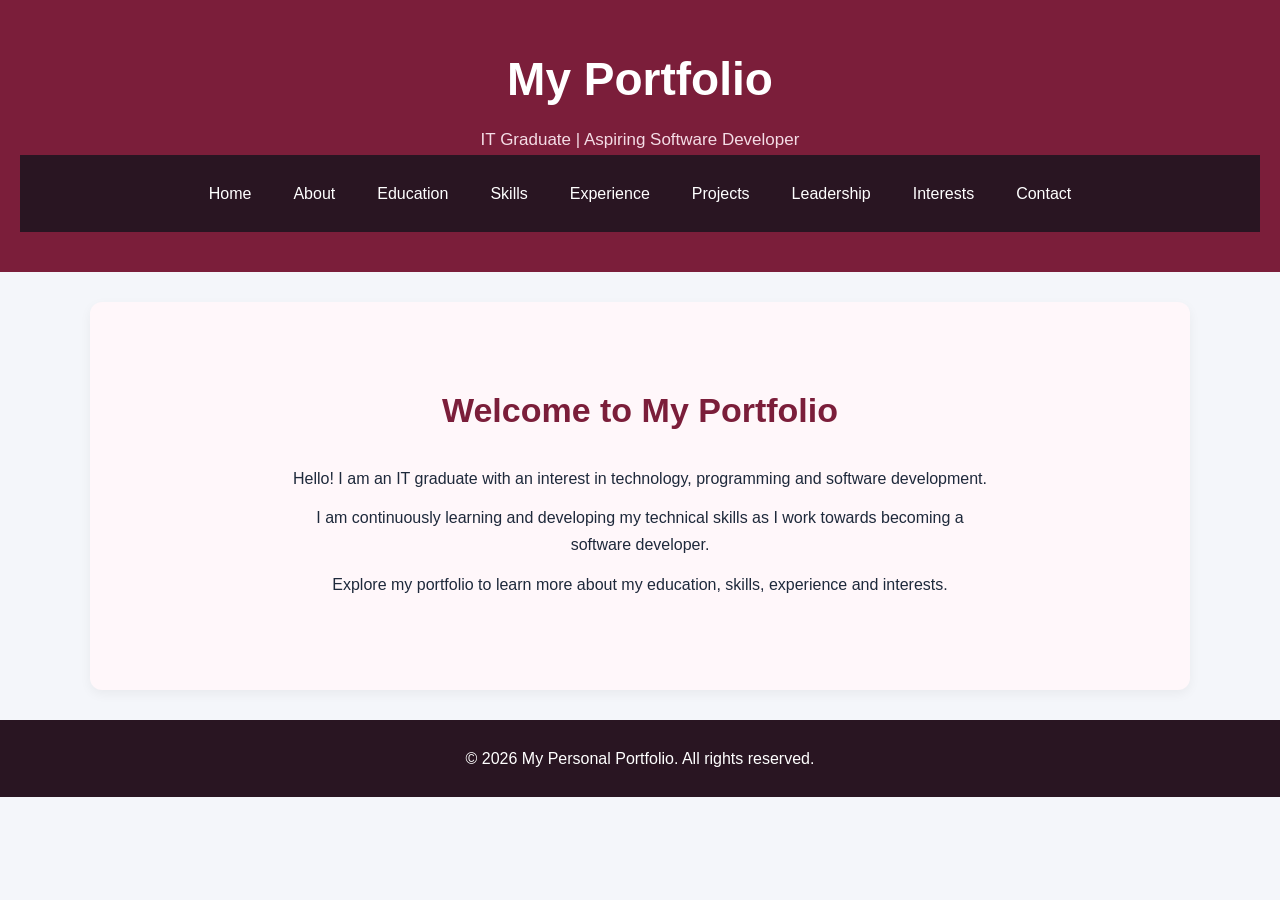
<file: index.html>
<!DOCTYPE html>
<html lang="en">

<head>
    <meta charset="UTF-8">
    <meta name="viewport" content="width=device-width, initial-scale=1.0">

    <title>Home | My Portfolio</title>

    <!-- Connect CSS -->
    <link rel="stylesheet" href="style.css">
</head>

<body>

    <!-- Header Section -->
    <header>

        <h1>My Portfolio</h1>

        <p>IT Graduate | Aspiring Software Developer</p>

        <!-- Navigation Bar -->
        <nav>
            <a href="index.html">Home</a>
            <a href="about.html">About</a>
            <a href="education.html">Education</a>
            <a href="skills.html">Skills</a>
            <a href="experience.html">Experience</a>
            <a href="projects.html">Projects</a>
            <a href="leadership.html">Leadership</a>
            <a href="interests.html">Interests</a>
            <a href="contact.html">Contact</a>
        </nav>

    </header>


    <!-- Main Content -->
    <main>

        <!-- Home Section -->
        <section id="home">

            <h2>Welcome to My Portfolio</h2>

            <p>
                Hello! I am an IT graduate with an interest in
                technology, programming and software development.
            </p>

            <p>
                I am continuously learning and developing my
                technical skills as I work towards becoming
                a software developer.
            </p>

            <p>
                Explore my portfolio to learn more about my
                education, skills, experience and interests.
            </p>

        </section>

    </main>


    <!-- Footer -->
    <footer>

        <p>&copy; 2026 My Personal Portfolio. All rights reserved.</p>

    </footer>

</body>
</html>
</file>
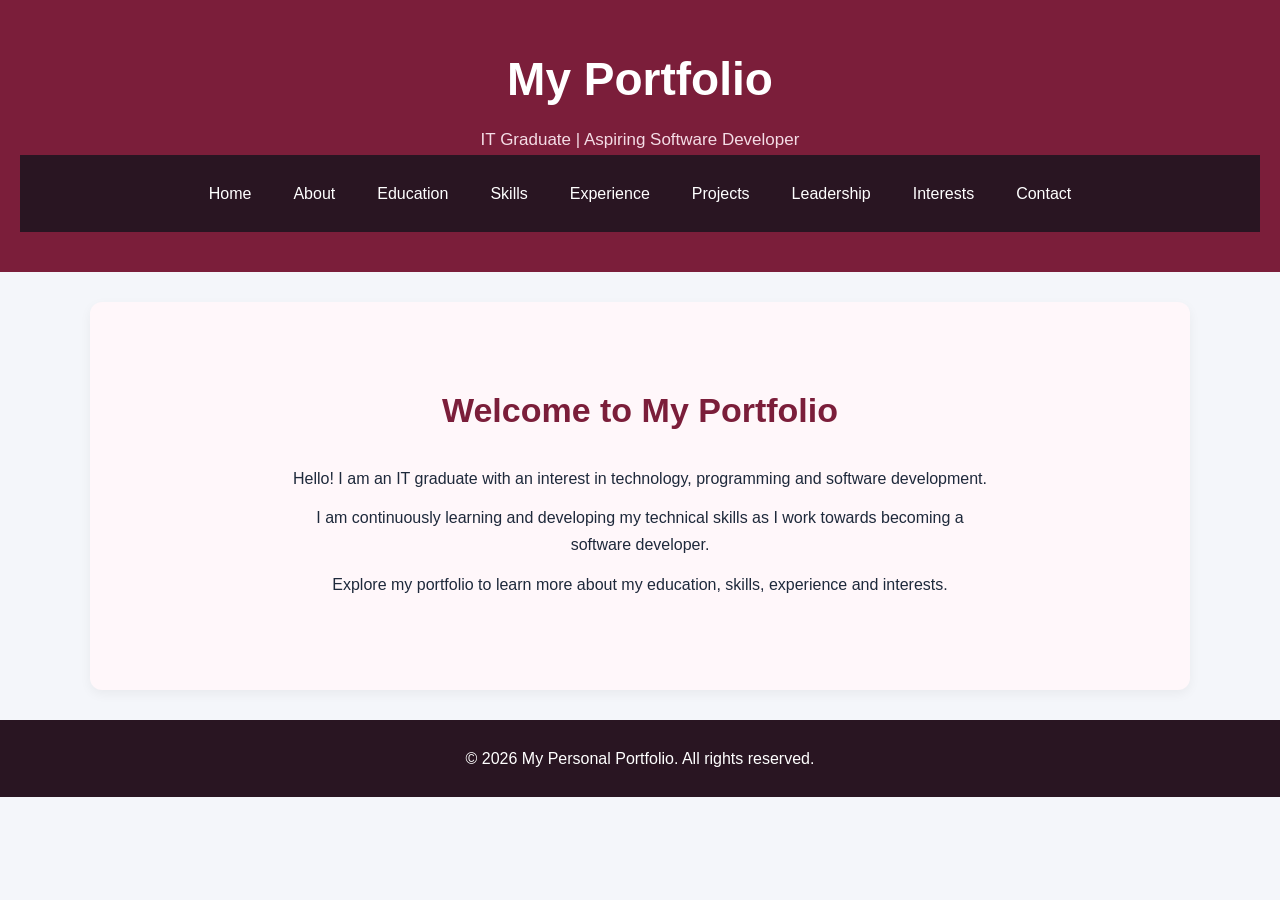
<file: day1-html/index.html>
<!DOCTYPE html>
<html lang="en">

<head>
    <meta charset="UTF-8">
    <meta name="viewport" content="width=device-width, initial-scale=1.0">

    <title>Home | My Portfolio</title>

    <!-- Connect CSS -->
    <link rel="stylesheet" href="style.css">
</head>

<body>

    <!-- Header Section -->
    <header>

        <h1>My Portfolio</h1>

        <p>IT Graduate | Aspiring Software Developer</p>

        <!-- Navigation Bar -->
        <nav>
            <a href="index.html">Home</a>
            <a href="about.html">About</a>
            <a href="education.html">Education</a>
            <a href="skills.html">Skills</a>
            <a href="experience.html">Experience</a>
            <a href="projects.html">Projects</a>
            <a href="leadership.html">Leadership</a>
            <a href="interests.html">Interests</a>
            <a href="contact.html">Contact</a>
        </nav>

    </header>


    <!-- Main Content -->
    <main>

        <!-- Home Section -->
        <section id="home">

            <h2>Welcome to My Portfolio</h2>

            <p>
                Hello! I am an IT graduate with an interest in
                technology, programming and software development.
            </p>

            <p>
                I am continuously learning and developing my
                technical skills as I work towards becoming
                a software developer.
            </p>

            <p>
                Explore my portfolio to learn more about my
                education, skills, experience and interests.
            </p>

        </section>

    </main>


    <!-- Footer -->
    <footer>

        <p>&copy; 2026 My Personal Portfolio. All rights reserved.</p>

    </footer>

</body>
</html>
</file>
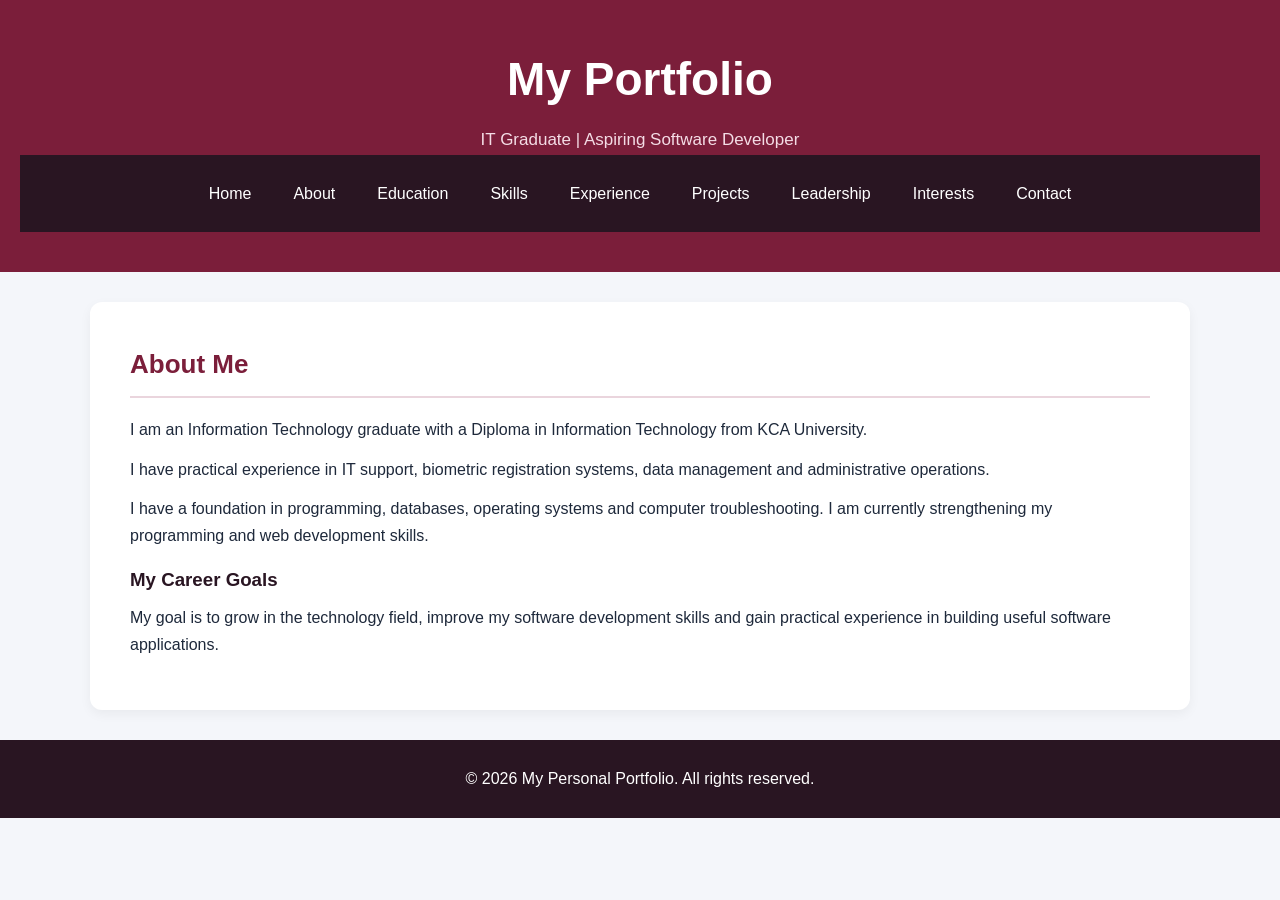
<file: about.html>
<!DOCTYPE html>
<html lang="en">

<head>
    <meta charset="UTF-8">
    <meta name="viewport" content="width=device-width, initial-scale=1.0">

    <title>About Me | My Portfolio</title>

    <!-- Connect CSS -->
    <link rel="stylesheet" href="style.css">
</head>

<body>

    <!-- Header Section -->
    <header>

        <h1>My Portfolio</h1>

        <p>IT Graduate | Aspiring Software Developer</p>

        <!-- Navigation Bar -->
        <nav>
            <a href="index.html">Home</a>
            <a href="about.html">About</a>
            <a href="education.html">Education</a>
            <a href="skills.html">Skills</a>
            <a href="experience.html">Experience</a>
            <a href="projects.html">Projects</a>
            <a href="leadership.html">Leadership</a>
            <a href="interests.html">Interests</a>
            <a href="contact.html">Contact</a>
        </nav>

    </header>


    <!-- Main Content -->
    <main>

        <!-- About Section -->
        <section id="about">

            <h2>About Me</h2>

            <p>
                I am an Information Technology graduate with a
                Diploma in Information Technology from
                KCA University.
            </p>

            <p>
                I have practical experience in IT support,
                biometric registration systems, data management
                and administrative operations.
            </p>

            <p>
                I have a foundation in programming, databases,
                operating systems and computer troubleshooting.
                I am currently strengthening my programming
                and web development skills.
            </p>

            <h3>My Career Goals</h3>

            <p>
                My goal is to grow in the technology field,
                improve my software development skills and
                gain practical experience in building
                useful software applications.
            </p>

        </section>

    </main>


    <!-- Footer -->
    <footer>

        <p>&copy; 2026 My Personal Portfolio. All rights reserved.</p>

    </footer>

</body>
</html>
</file>
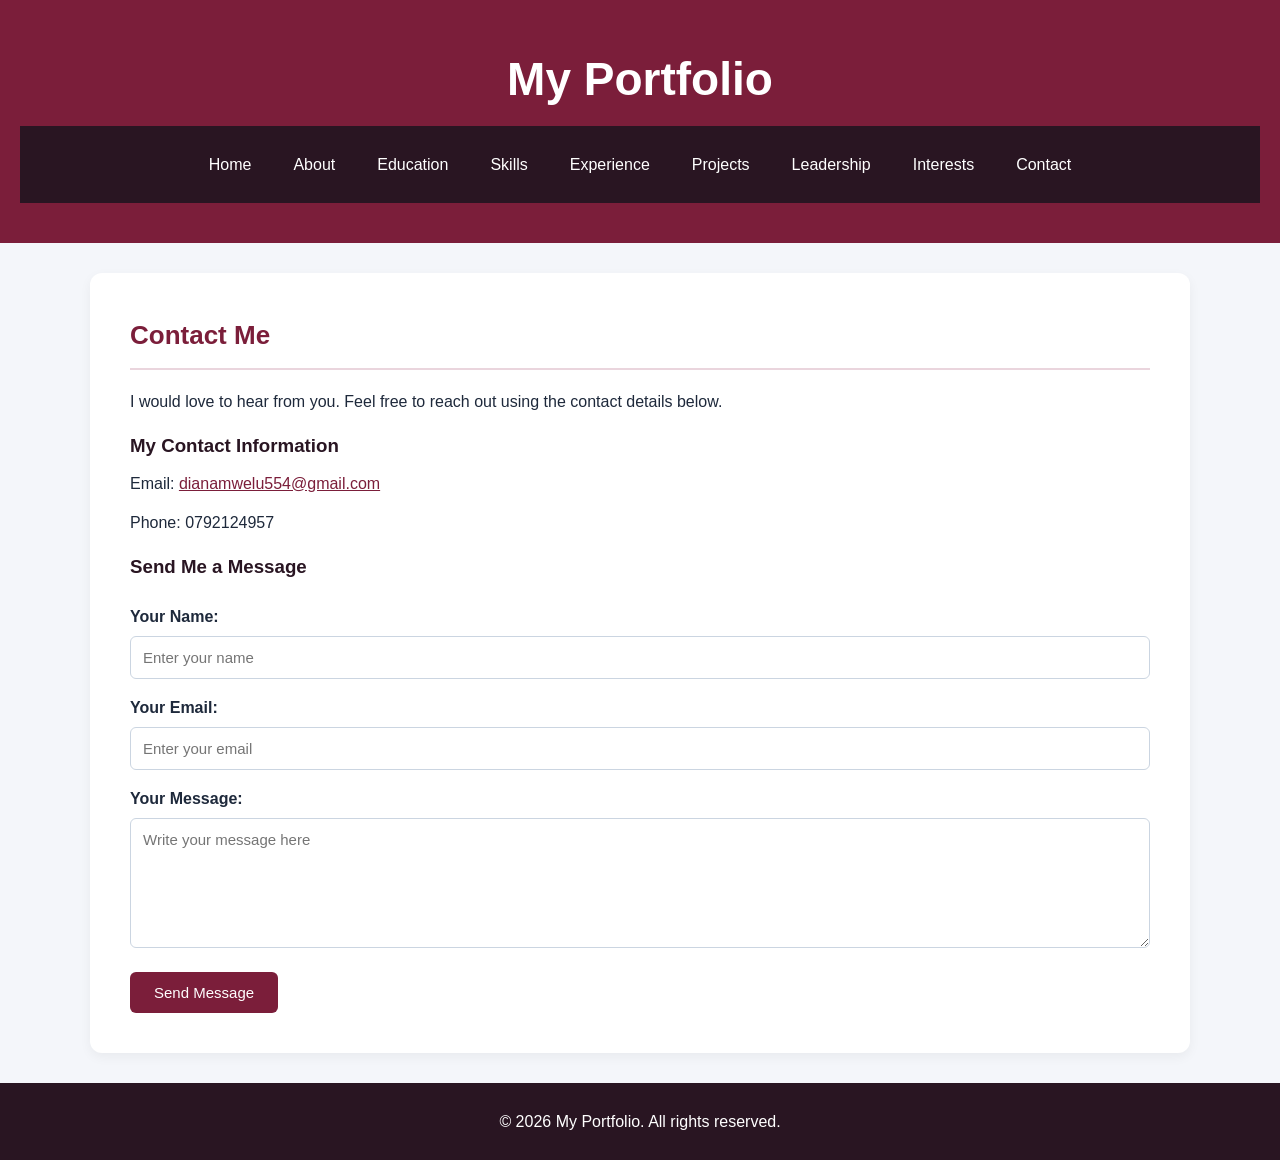
<file: contact.html>
<!DOCTYPE html>
<html lang="en">
<head>
    <meta charset="UTF-8">
    <meta name="viewport" content="width=device-width, initial-scale=1.0">
    <title>Contact Me</title>
    <link rel="stylesheet" href="style.css">
</head>
<body>

    <!-- Header and Navigation -->
    <header>
        <h1>My Portfolio</h1>

        <nav>
            <a href="index.html">Home</a>
            <a href="about.html">About</a>
            <a href="education.html">Education</a>
            <a href="skills.html">Skills</a>
            <a href="experience.html">Experience</a>
            <a href="projects.html">Projects</a>
            <a href="leadership.html">Leadership</a>
            <a href="interests.html">Interests</a>
            <a href="contact.html">Contact</a>
        </nav>
    </header>

    <!-- Main Content -->
    <main>
        <section>
            <h2>Contact Me</h2>

            <p>
                I would love to hear from you.
                Feel free to reach out using the contact details below.
            </p>

            <h3>My Contact Information</h3>

            <p>
                Email:
                <a href="mailto:dianamwelu554@gmail.com">
                    dianamwelu554@gmail.com
                </a>
            </p>

            <p>Phone: 0792124957</p>

            <h3>Send Me a Message</h3>

            <form action="#" method="post">

                <label for="name">Your Name:</label>
                <input
                    type="text"
                    id="name"
                    name="name"
                    placeholder="Enter your name"
                    required
                >

                <label for="email">Your Email:</label>
                <input
                    type="email"
                    id="email"
                    name="email"
                    placeholder="Enter your email"
                    required
                >

                <label for="message">Your Message:</label>
                <textarea
                    id="message"
                    name="message"
                    placeholder="Write your message here"
                    required
                ></textarea>

                <button type="submit">Send Message</button>

            </form>
        </section>
    </main>

    <!-- Footer -->
    <footer>
        <p>&copy; 2026 My Portfolio. All rights reserved.</p>
    </footer>

</body>
</html>
</file>
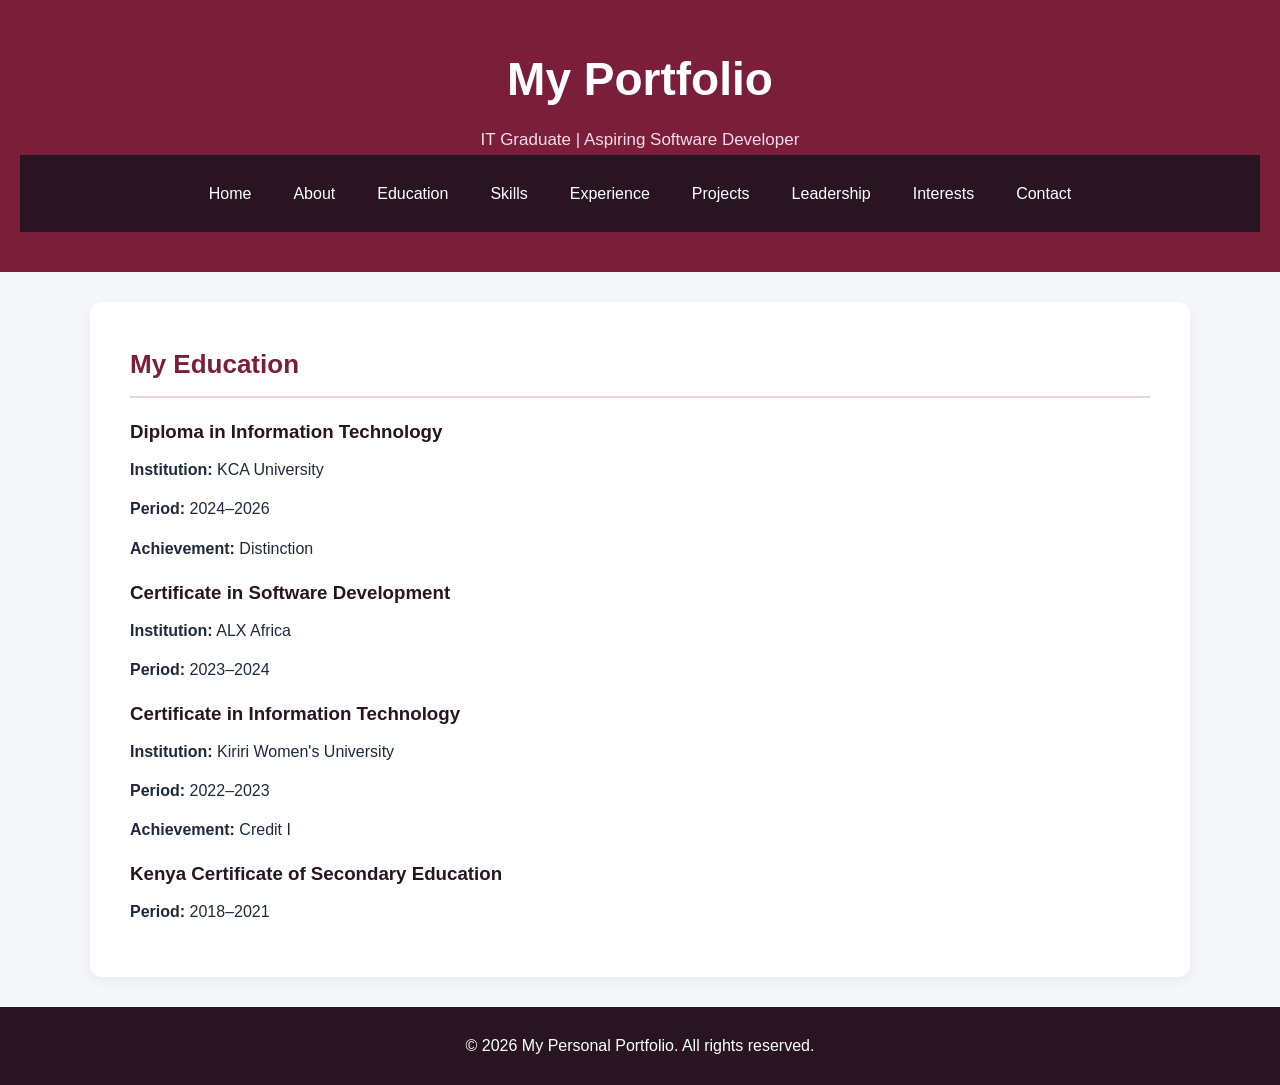
<file: education.html>
<!DOCTYPE html>
<html lang="en">

<head>
    <meta charset="UTF-8">
    <meta name="viewport" content="width=device-width, initial-scale=1.0">

    <title>Education | My Portfolio</title>

    <!-- Connect CSS -->
    <link rel="stylesheet" href="style.css">
</head>

<body>

    <!-- Header Section -->
    <header>

        <h1>My Portfolio</h1>

        <p>IT Graduate | Aspiring Software Developer</p>

        <!-- Navigation Bar -->
        <nav>
            <a href="index.html">Home</a>
            <a href="about.html">About</a>
            <a href="education.html">Education</a>
            <a href="skills.html">Skills</a>
            <a href="experience.html">Experience</a>
            <a href="projects.html">Projects</a>
            <a href="leadership.html">Leadership</a>
            <a href="interests.html">Interests</a>
            <a href="contact.html">Contact</a>
        </nav>

    </header>


    <!-- Main Content -->
    <main>

        <!-- Education Section -->
        <section id="education">

            <h2>My Education</h2>

            <div class="education-card">

                <h3>Diploma in Information Technology</h3>

                <p><strong>Institution:</strong> KCA University</p>

                <p><strong>Period:</strong> 2024–2026</p>

                <p><strong>Achievement:</strong> Distinction</p>

            </div>


            <div class="education-card">

                <h3>Certificate in Software Development</h3>

                <p><strong>Institution:</strong> ALX Africa</p>

                <p><strong>Period:</strong> 2023–2024</p>

            </div>


            <div class="education-card">

                <h3>Certificate in Information Technology</h3>

                <p><strong>Institution:</strong> Kiriri Women's University</p>

                <p><strong>Period:</strong> 2022–2023</p>

                <p><strong>Achievement:</strong> Credit I</p>

            </div>


            <div class="education-card">

                <h3>Kenya Certificate of Secondary Education</h3>

                <p><strong>Period:</strong> 2018–2021</p>

            </div>

        </section>

    </main>


    <!-- Footer -->
    <footer>

        <p>&copy; 2026 My Personal Portfolio. All rights reserved.</p>

    </footer>

</body>
</html>
</file>
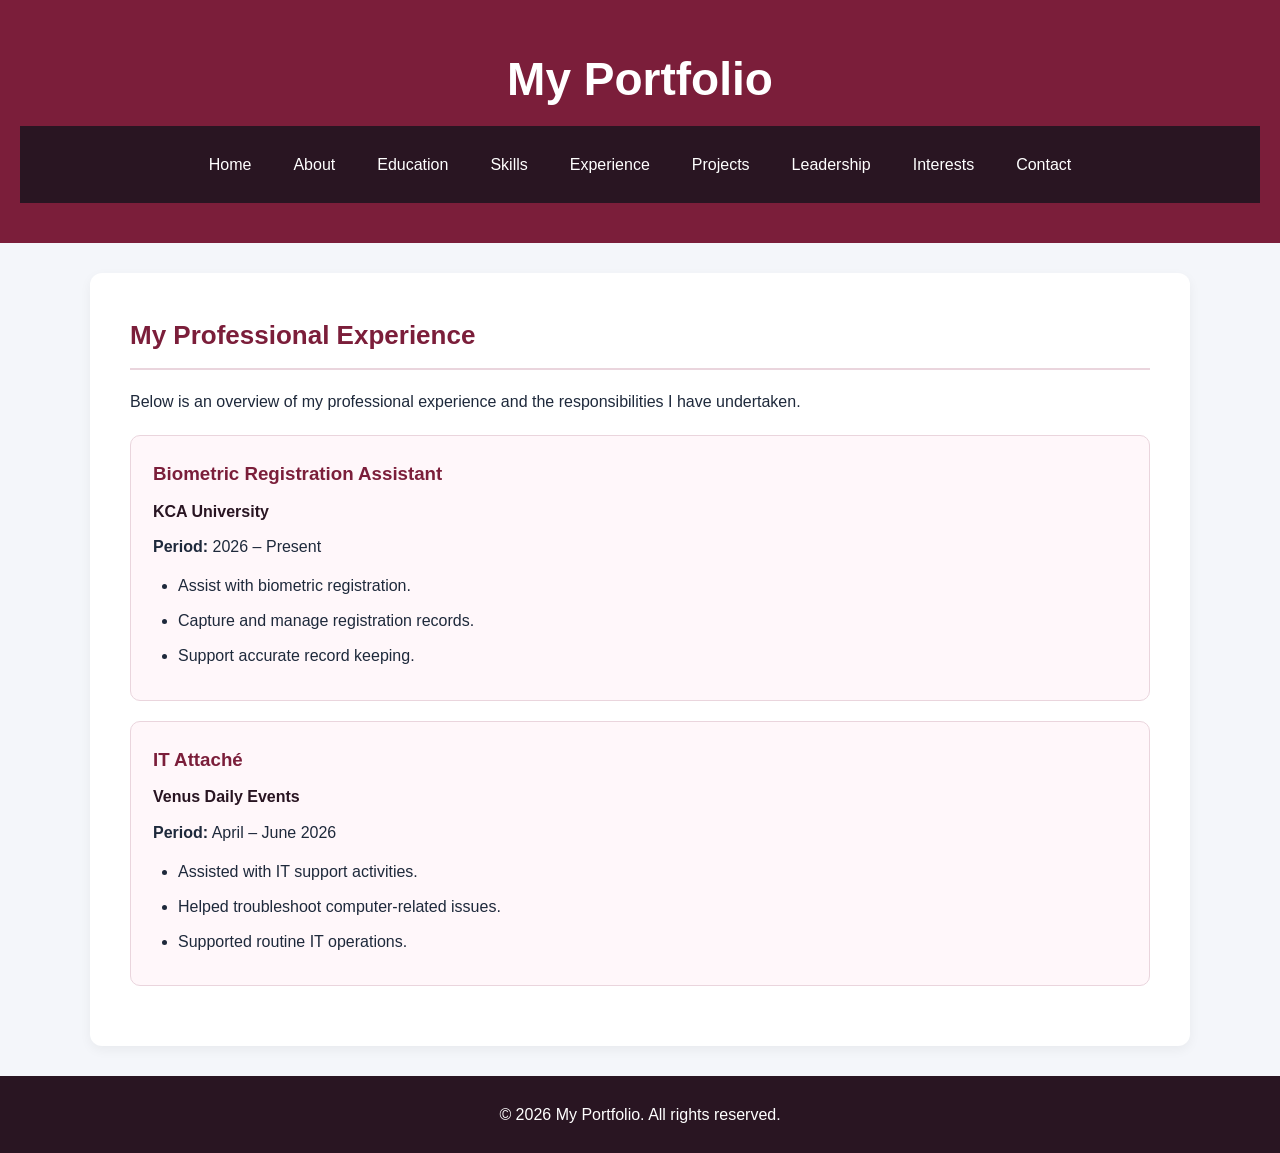
<file: experience.html>
<!DOCTYPE html>
<html lang="en">
<head>
    <meta charset="UTF-8">
    <meta name="viewport" content="width=device-width, initial-scale=1.0">
    <title>My Experience</title>
    <link rel="stylesheet" href="style.css">
</head>
<body>

    <!-- Header and Navigation -->
    <header>
        <h1>My Portfolio</h1>

        <nav>
            <a href="index.html">Home</a>
            <a href="about.html">About</a>
            <a href="education.html">Education</a>
            <a href="skills.html">Skills</a>
            <a href="experience.html">Experience</a>
            <a href="projects.html">Projects</a>
            <a href="leadership.html">Leadership</a>
            <a href="interests.html">Interests</a>
            <a href="contact.html">Contact</a>
        </nav>
    </header>

    <!-- Main Content -->
    <main>
        <section>
            <h2>My Professional Experience</h2>

            <p>
                Below is an overview of my professional experience
                and the responsibilities I have undertaken.
            </p>

            <div class="experience-card">
                <h3>Biometric Registration Assistant</h3>
                <h4>KCA University</h4>
                <p><strong>Period:</strong> 2026 – Present</p>

                <ul>
                    <li>Assist with biometric registration.</li>
                    <li>Capture and manage registration records.</li>
                    <li>Support accurate record keeping.</li>
                </ul>
            </div>

            <div class="experience-card">
                <h3>IT Attaché</h3>
                <h4>Venus Daily Events</h4>
                <p><strong>Period:</strong> April – June 2026</p>

                <ul>
                    <li>Assisted with IT support activities.</li>
                    <li>Helped troubleshoot computer-related issues.</li>
                    <li>Supported routine IT operations.</li>
                </ul>
            </div>

        </section>
    </main>

    <!-- Footer -->
    <footer>
        <p>&copy; 2026 My Portfolio. All rights reserved.</p>
    </footer>

</body>
</html>
</file>
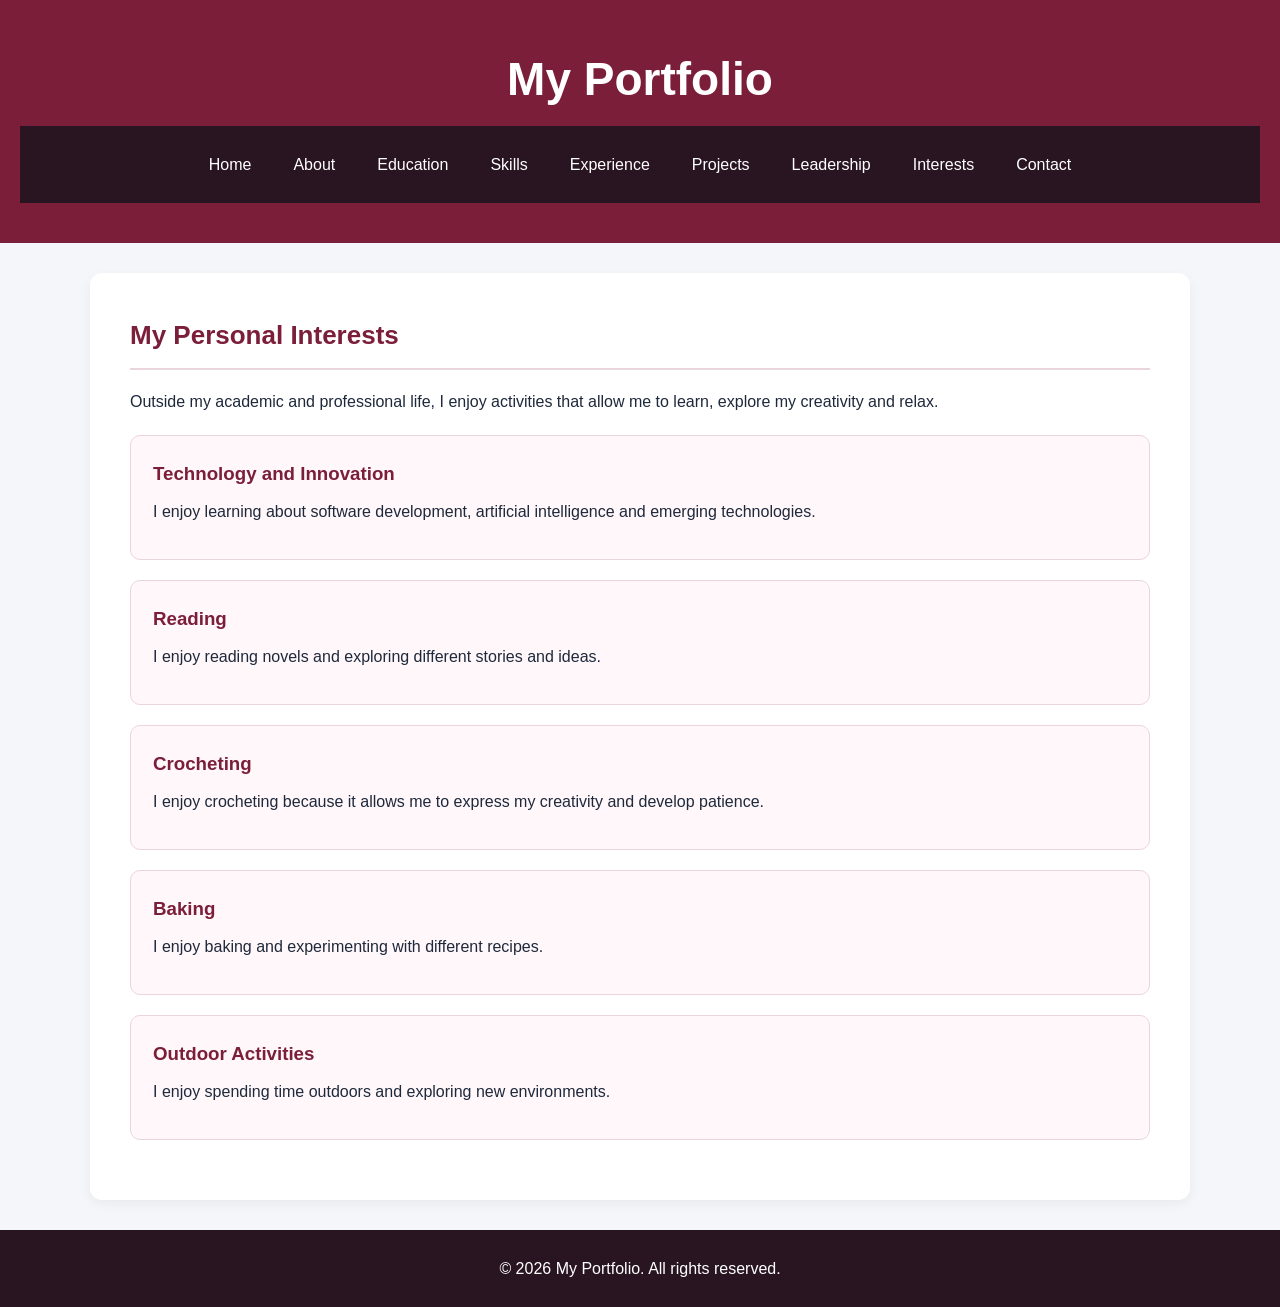
<file: interests.html>
<!DOCTYPE html>
<html lang="en">
<head>
    <meta charset="UTF-8">
    <meta name="viewport" content="width=device-width, initial-scale=1.0">
    <title>My Interests</title>
    <link rel="stylesheet" href="style.css">
</head>
<body>

    <!-- Header and Navigation -->
    <header>
        <h1>My Portfolio</h1>

        <nav>
            <a href="index.html">Home</a>
            <a href="about.html">About</a>
            <a href="education.html">Education</a>
            <a href="skills.html">Skills</a>
            <a href="experience.html">Experience</a>
            <a href="projects.html">Projects</a>
            <a href="leadership.html">Leadership</a>
            <a href="interests.html">Interests</a>
            <a href="contact.html">Contact</a>
        </nav>
    </header>

    <!-- Main Content -->
    <main>
        <section>
            <h2>My Personal Interests</h2>

            <p>
                Outside my academic and professional life,
                I enjoy activities that allow me to learn,
                explore my creativity and relax.
            </p>

            <div class="interest-card">
                <h3>Technology and Innovation</h3>
                <p>
                    I enjoy learning about software development,
                    artificial intelligence and emerging technologies.
                </p>
            </div>

            <div class="interest-card">
                <h3>Reading</h3>
                <p>
                    I enjoy reading novels and exploring different
                    stories and ideas.
                </p>
            </div>

            <div class="interest-card">
                <h3>Crocheting</h3>
                <p>
                    I enjoy crocheting because it allows me to
                    express my creativity and develop patience.
                </p>
            </div>

            <div class="interest-card">
                <h3>Baking</h3>
                <p>
                    I enjoy baking and experimenting with different
                    recipes.
                </p>
            </div>

            <div class="interest-card">
                <h3>Outdoor Activities</h3>
                <p>
                    I enjoy spending time outdoors and exploring
                    new environments.
                </p>
            </div>

        </section>
    </main>

    <!-- Footer -->
    <footer>
        <p>&copy; 2026 My Portfolio. All rights reserved.</p>
    </footer>

</body>
</html>
</file>
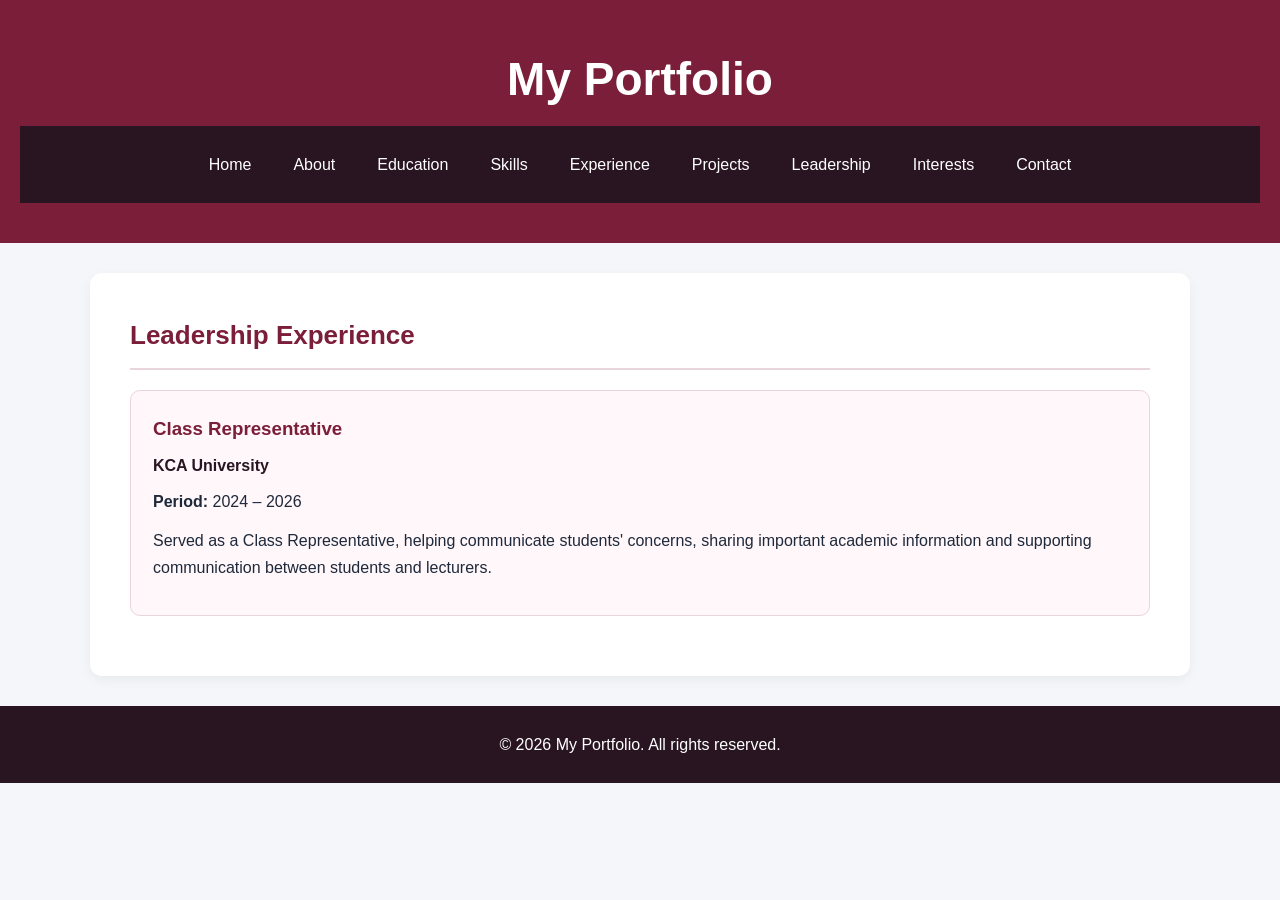
<file: leadership.html>
<!DOCTYPE html>
<html lang="en">
<head>
    <meta charset="UTF-8">
    <meta name="viewport" content="width=device-width, initial-scale=1.0">
    <title>Leadership Experience</title>
    <link rel="stylesheet" href="style.css">
</head>
<body>

    <!-- Header and Navigation -->
    <header>
        <h1>My Portfolio</h1>

        <nav>
            <a href="index.html">Home</a>
            <a href="about.html">About</a>
            <a href="education.html">Education</a>
            <a href="skills.html">Skills</a>
            <a href="experience.html">Experience</a>
            <a href="projects.html">Projects</a>
            <a href="leadership.html">Leadership</a>
            <a href="interests.html">Interests</a>
            <a href="contact.html">Contact</a>
        </nav>
    </header>

    <!-- Main Content -->
    <main>
        <section>
            <h2>Leadership Experience</h2>

            <div class="leadership-card">
                <h3>Class Representative</h3>

                <h4>KCA University</h4>

                <p><strong>Period:</strong> 2024 – 2026</p>

                <p>
                    Served as a Class Representative, helping
                    communicate students' concerns, sharing
                    important academic information and supporting
                    communication between students and lecturers.
                </p>
            </div>

        </section>
    </main>

    <!-- Footer -->
    <footer>
        <p>&copy; 2026 My Portfolio. All rights reserved.</p>
    </footer>

</body>
</html>
</file>
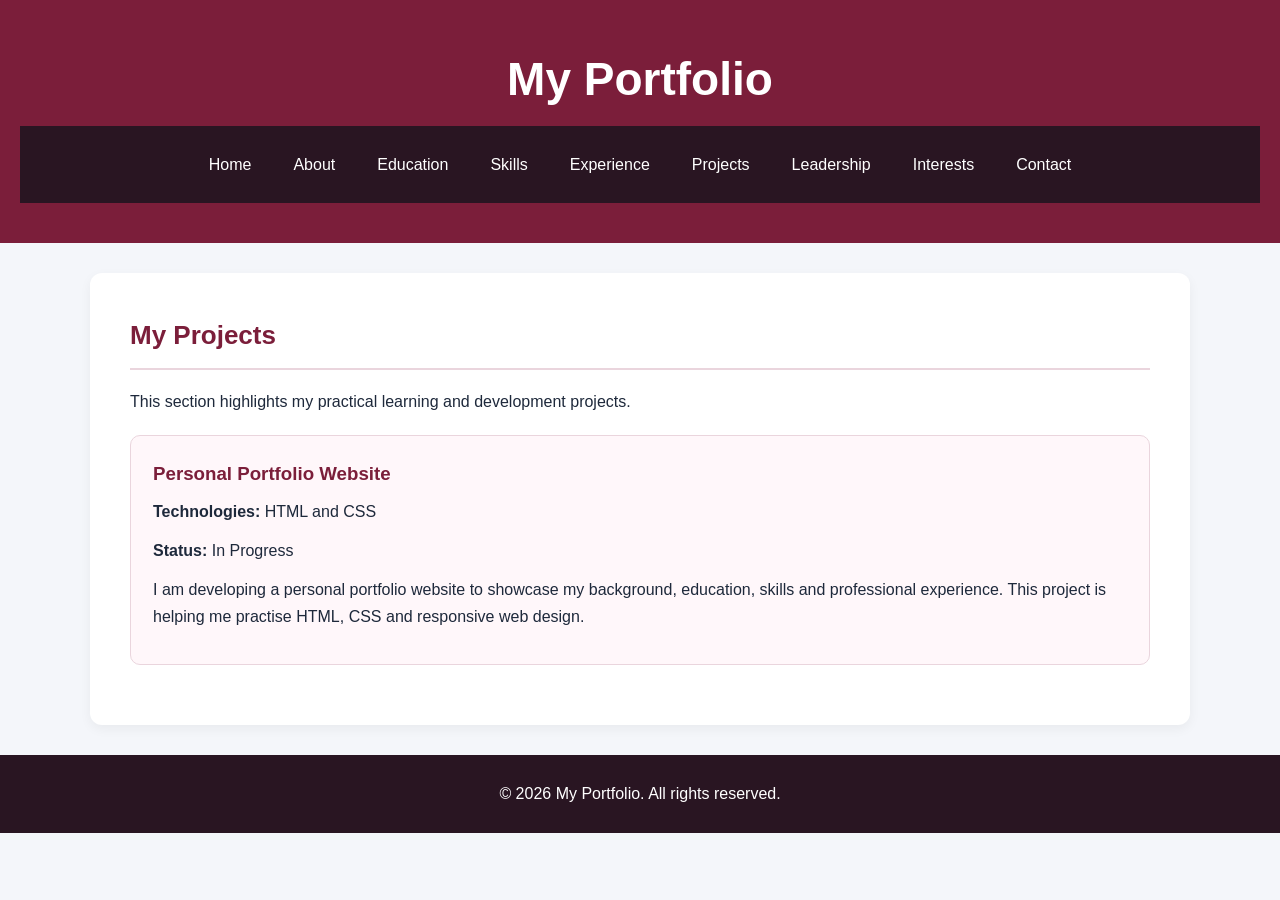
<file: projects.html>
<!DOCTYPE html>
<html lang="en">
<head>
    <meta charset="UTF-8">
    <meta name="viewport" content="width=device-width, initial-scale=1.0">
    <title>My Projects</title>
    <link rel="stylesheet" href="style.css">
</head>
<body>

    <!-- Header and Navigation -->
    <header>
        <h1>My Portfolio</h1>

        <nav>
            <a href="index.html">Home</a>
            <a href="about.html">About</a>
            <a href="education.html">Education</a>
            <a href="skills.html">Skills</a>
            <a href="experience.html">Experience</a>
            <a href="projects.html">Projects</a>
            <a href="leadership.html">Leadership</a>
            <a href="interests.html">Interests</a>
            <a href="contact.html">Contact</a>
        </nav>
    </header>

    <!-- Main Content -->
    <main>
        <section>
            <h2>My Projects</h2>

            <p>
                This section highlights my practical learning
                and development projects.
            </p>

            <div class="project-card">
                <h3>Personal Portfolio Website</h3>

                <p><strong>Technologies:</strong> HTML and CSS</p>

                <p><strong>Status:</strong> In Progress</p>

                <p>
                    I am developing a personal portfolio website
                    to showcase my background, education, skills
                    and professional experience. This project is
                    helping me practise HTML, CSS and responsive
                    web design.
                </p>
            </div>

        </section>
    </main>

    <!-- Footer -->
    <footer>
        <p>&copy; 2026 My Portfolio. All rights reserved.</p>
    </footer>

</body>
</html>
</file>
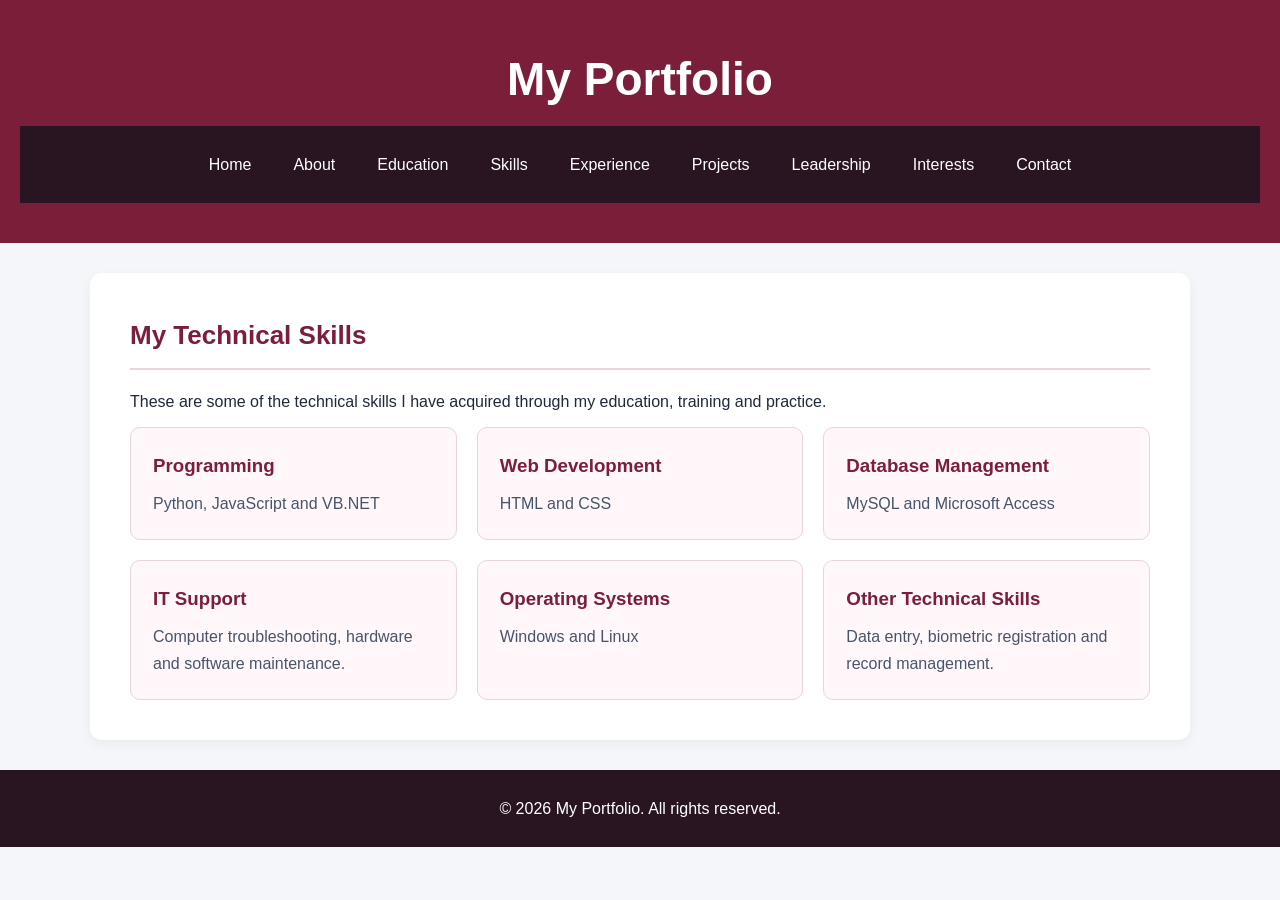
<file: skills.html>
<!DOCTYPE html>
<html lang="en">
<head>
    <meta charset="UTF-8">
    <meta name="viewport" content="width=device-width, initial-scale=1.0">
    <title>My Skills</title>
    <link rel="stylesheet" href="style.css">
</head>
<body>

    <!-- Header and Navigation -->
    <header>
        <h1>My Portfolio</h1>

        <nav>
            <a href="index.html">Home</a>
            <a href="about.html">About</a>
            <a href="education.html">Education</a>
            <a href="skills.html">Skills</a>
            <a href="experience.html">Experience</a>
            <a href="projects.html">Projects</a>
            <a href="leadership.html">Leadership</a>
            <a href="interests.html">Interests</a>
            <a href="contact.html">Contact</a>
        </nav>
    </header>

    <!-- Main Content -->
    <main>
        <section>
            <h2>My Technical Skills</h2>

            <p>
                These are some of the technical skills I have acquired
                through my education, training and practice.
            </p>

            <div class="skills-container">

                <div class="skill-card">
                    <h3>Programming</h3>
                    <p>Python, JavaScript and VB.NET</p>
                </div>

                <div class="skill-card">
                    <h3>Web Development</h3>
                    <p>HTML and CSS</p>
                </div>

                <div class="skill-card">
                    <h3>Database Management</h3>
                    <p>MySQL and Microsoft Access</p>
                </div>

                <div class="skill-card">
                    <h3>IT Support</h3>
                    <p>Computer troubleshooting, hardware and software maintenance.</p>
                </div>

                <div class="skill-card">
                    <h3>Operating Systems</h3>
                    <p>Windows and Linux</p>
                </div>

                <div class="skill-card">
                    <h3>Other Technical Skills</h3>
                    <p>Data entry, biometric registration and record management.</p>
                </div>

            </div>
        </section>
    </main>

    <!-- Footer -->
    <footer>
        <p>&copy; 2026 My Portfolio. All rights reserved.</p>
    </footer>

</body>
</html>
</file>
<file: style.css>
/* ==================================
   1. GLOBAL STYLES
================================== */

* {
    box-sizing: border-box;
    margin: 0;
    padding: 0;
}

html {
    scroll-behavior: smooth;
}

body {
    font-family: Arial, sans-serif;
    background-color: #f4f6fa;
    color: #1e293b;
    line-height: 1.7;
}


/* ==================================
   2. HEADER
================================== */

header {
    background-color: #7b1e3a;
    color: white;
    text-align: center;
    padding: 40px 20px;
}

header h1 {
    font-size: 36px;
    margin-bottom: 8px;
}

header p {
    font-size: 17px;
    color: #f4dce5;
}


/* ==================================
   3. NAVIGATION
================================== */

nav {
    background-color: #291522;
    display: flex;
    justify-content: center;
    flex-wrap: wrap;
    gap: 10px;
    padding: 15px;
}

nav a {
    color: white;
    text-decoration: none;
    padding: 10px 16px;
    border-radius: 6px;
    transition: 0.3s;
}

nav a:hover {
    background-color: #7b1e3a;
    color: white;
}


/* ==================================
   4. MAIN CONTENT
================================== */

main {
    width: 90%;
    max-width: 1100px;
    margin: 30px auto;
}


/* ==================================
   5. SECTIONS
================================== */

section {
    background-color: white;
    padding: 30px;
    margin-bottom: 25px;
    border-radius: 12px;
    box-shadow: 0 4px 12px rgba(0, 0, 0, 0.05);
}

section h2 {
    color: #7b1e3a;
    font-size: 26px;
    margin-bottom: 18px;
    border-bottom: 2px solid #ead5dd;
    padding-bottom: 10px;
}

section h3 {
    color: #291522;
    margin-top: 15px;
    margin-bottom: 8px;
}

section p {
    margin-bottom: 12px;
}

section ul {
    padding-left: 25px;
}

section li {
    margin-bottom: 8px;
}


/* ==================================
   6. HOME SECTION
================================== */

#home {
    text-align: center;
    padding: 55px 30px;
    background-color: #fff7fa;
}

#home h2 {
    font-size: 34px;
    border: none;
    margin-bottom: 15px;
}

#home p {
    max-width: 700px;
    margin: 0 auto 12px;
}


/* ==================================
   7. SKILLS - FLEXBOX
================================== */

.skills-container {
    display: flex;
    flex-wrap: wrap;
    gap: 20px;
    justify-content: center;
}

.skill-card {
    background-color: #fff7fa;
    border: 1px solid #ead5dd;
    border-radius: 10px;
    padding: 22px;
    flex: 1 1 250px;
    transition: 0.3s;
}

.skill-card h3 {
    color: #7b1e3a;
    margin-top: 0;
}

.skill-card p {
    margin-bottom: 0;
    color: #475569;
}

.skill-card:hover {
    transform: translateY(-5px);
    box-shadow: 0 6px 15px rgba(123, 30, 58, 0.12);
}


/* ==================================
   8. EXPERIENCE CARDS
================================== */

.experience-card {
    background-color: #fff7fa;
    border: 1px solid #ead5dd;
    border-radius: 10px;
    padding: 22px;
    margin: 20px 0;
}

.experience-card h3 {
    color: #7b1e3a;
    margin-top: 0;
}

.experience-card h4 {
    color: #291522;
    margin-bottom: 8px;
}


/* ==================================
   PROJECT CARDS
================================== */

.project-card {
    background-color: #fff7fa;
    border: 1px solid #ead5dd;
    border-radius: 10px;
    padding: 22px;
    margin: 20px 0;
}

.project-card h3 {
    color: #7b1e3a;
    margin-top: 0;
}

/* ==================================
   LEADERSHIP CARDS
================================== */

.leadership-card {
    background-color: #fff7fa;
    border: 1px solid #ead5dd;
    border-radius: 10px;
    padding: 22px;
    margin: 20px 0;
}

.leadership-card h3 {
    color: #7b1e3a;
    margin-top: 0;
}

.leadership-card h4 {
    color: #291522;
    margin-bottom: 8px;
}


/* ==================================
   INTEREST CARDS
================================== */

.interest-card {
    background-color: #fff7fa;
    border: 1px solid #ead5dd;
    border-radius: 10px;
    padding: 22px;
    margin: 20px 0;
}

.interest-card h3 {
    color: #7b1e3a;
    margin-top: 0;
}


/* ==================================
   9. LINKS
================================== */

section a {
    color: #7b1e3a;
}

section a:hover {
    color: #291522;
}


/* ==================================
   10. CONTACT FORM
================================== */

form {
    margin-top: 20px;
}

label {
    display: block;
    margin-bottom: 6px;
    font-weight: bold;
}

input,
textarea {
    width: 100%;
    padding: 12px;
    border: 1px solid #cbd5e1;
    border-radius: 6px;
    font-family: Arial, sans-serif;
    font-size: 15px;
    margin-bottom: 15px;
}

textarea {
    min-height: 130px;
    resize: vertical;
}

input:focus,
textarea:focus {
    outline: none;
    border-color: #7b1e3a;
    box-shadow: 0 0 0 3px rgba(123, 30, 58, 0.1);
}


/* ==================================
   11. BUTTON
================================== */

button {
    background-color: #7b1e3a;
    color: white;
    border: none;
    padding: 12px 24px;
    border-radius: 6px;
    cursor: pointer;
    font-size: 15px;
    transition: 0.3s;
}

button:hover {
    background-color: #291522;
}


/* ==================================
   12. FOOTER
================================== */

footer {
    background-color: #291522;
    color: white;
    text-align: center;
    padding: 25px;
}

footer p {
    margin: 0;
}


/* ==================================
   13. DESKTOP ADJUSTMENTS
================================== */

@media (min-width: 768px) {

    header h1 {
        font-size: 46px;
    }

    #home {
        padding: 80px 40px;
    }

    section {
        padding: 40px;
    }

}
</file>
<file: day1-html/style.css>
/* ==================================
   1. GLOBAL STYLES
================================== */

* {
    box-sizing: border-box;
    margin: 0;
    padding: 0;
}

html {
    scroll-behavior: smooth;
}

body {
    font-family: Arial, sans-serif;
    background-color: #f4f6fa;
    color: #1e293b;
    line-height: 1.7;
}


/* ==================================
   2. HEADER
================================== */

header {
    background-color: #7b1e3a;
    color: white;
    text-align: center;
    padding: 40px 20px;
}

header h1 {
    font-size: 36px;
    margin-bottom: 8px;
}

header p {
    font-size: 17px;
    color: #f4dce5;
}


/* ==================================
   3. NAVIGATION
================================== */

nav {
    background-color: #291522;
    display: flex;
    justify-content: center;
    flex-wrap: wrap;
    gap: 10px;
    padding: 15px;
}

nav a {
    color: white;
    text-decoration: none;
    padding: 10px 16px;
    border-radius: 6px;
    transition: 0.3s;
}

nav a:hover {
    background-color: #7b1e3a;
    color: white;
}


/* ==================================
   4. MAIN CONTENT
================================== */

main {
    width: 90%;
    max-width: 1100px;
    margin: 30px auto;
}


/* ==================================
   5. SECTIONS
================================== */

section {
    background-color: white;
    padding: 30px;
    margin-bottom: 25px;
    border-radius: 12px;
    box-shadow: 0 4px 12px rgba(0, 0, 0, 0.05);
}

section h2 {
    color: #7b1e3a;
    font-size: 26px;
    margin-bottom: 18px;
    border-bottom: 2px solid #ead5dd;
    padding-bottom: 10px;
}

section h3 {
    color: #291522;
    margin-top: 15px;
    margin-bottom: 8px;
}

section p {
    margin-bottom: 12px;
}

section ul {
    padding-left: 25px;
}

section li {
    margin-bottom: 8px;
}


/* ==================================
   6. HOME SECTION
================================== */

#home {
    text-align: center;
    padding: 55px 30px;
    background-color: #fff7fa;
}

#home h2 {
    font-size: 34px;
    border: none;
    margin-bottom: 15px;
}

#home p {
    max-width: 700px;
    margin: 0 auto 12px;
}


/* ==================================
   7. SKILLS - FLEXBOX
================================== */

.skills-container {
    display: flex;
    flex-wrap: wrap;
    gap: 20px;
    justify-content: center;
}

.skill-card {
    background-color: #fff7fa;
    border: 1px solid #ead5dd;
    border-radius: 10px;
    padding: 22px;
    flex: 1 1 250px;
    transition: 0.3s;
}

.skill-card h3 {
    color: #7b1e3a;
    margin-top: 0;
}

.skill-card p {
    margin-bottom: 0;
    color: #475569;
}

.skill-card:hover {
    transform: translateY(-5px);
    box-shadow: 0 6px 15px rgba(123, 30, 58, 0.12);
}


/* ==================================
   8. EXPERIENCE CARDS
================================== */

.experience-card {
    background-color: #fff7fa;
    border: 1px solid #ead5dd;
    border-radius: 10px;
    padding: 22px;
    margin: 20px 0;
}

.experience-card h3 {
    color: #7b1e3a;
    margin-top: 0;
}

.experience-card h4 {
    color: #291522;
    margin-bottom: 8px;
}


/* ==================================
   PROJECT CARDS
================================== */

.project-card {
    background-color: #fff7fa;
    border: 1px solid #ead5dd;
    border-radius: 10px;
    padding: 22px;
    margin: 20px 0;
}

.project-card h3 {
    color: #7b1e3a;
    margin-top: 0;
}

/* ==================================
   LEADERSHIP CARDS
================================== */

.leadership-card {
    background-color: #fff7fa;
    border: 1px solid #ead5dd;
    border-radius: 10px;
    padding: 22px;
    margin: 20px 0;
}

.leadership-card h3 {
    color: #7b1e3a;
    margin-top: 0;
}

.leadership-card h4 {
    color: #291522;
    margin-bottom: 8px;
}


/* ==================================
   INTEREST CARDS
================================== */

.interest-card {
    background-color: #fff7fa;
    border: 1px solid #ead5dd;
    border-radius: 10px;
    padding: 22px;
    margin: 20px 0;
}

.interest-card h3 {
    color: #7b1e3a;
    margin-top: 0;
}


/* ==================================
   9. LINKS
================================== */

section a {
    color: #7b1e3a;
}

section a:hover {
    color: #291522;
}


/* ==================================
   10. CONTACT FORM
================================== */

form {
    margin-top: 20px;
}

label {
    display: block;
    margin-bottom: 6px;
    font-weight: bold;
}

input,
textarea {
    width: 100%;
    padding: 12px;
    border: 1px solid #cbd5e1;
    border-radius: 6px;
    font-family: Arial, sans-serif;
    font-size: 15px;
    margin-bottom: 15px;
}

textarea {
    min-height: 130px;
    resize: vertical;
}

input:focus,
textarea:focus {
    outline: none;
    border-color: #7b1e3a;
    box-shadow: 0 0 0 3px rgba(123, 30, 58, 0.1);
}


/* ==================================
   11. BUTTON
================================== */

button {
    background-color: #7b1e3a;
    color: white;
    border: none;
    padding: 12px 24px;
    border-radius: 6px;
    cursor: pointer;
    font-size: 15px;
    transition: 0.3s;
}

button:hover {
    background-color: #291522;
}


/* ==================================
   12. FOOTER
================================== */

footer {
    background-color: #291522;
    color: white;
    text-align: center;
    padding: 25px;
}

footer p {
    margin: 0;
}


/* ==================================
   13. DESKTOP ADJUSTMENTS
================================== */

@media (min-width: 768px) {

    header h1 {
        font-size: 46px;
    }

    #home {
        padding: 80px 40px;
    }

    section {
        padding: 40px;
    }

}
</file>
